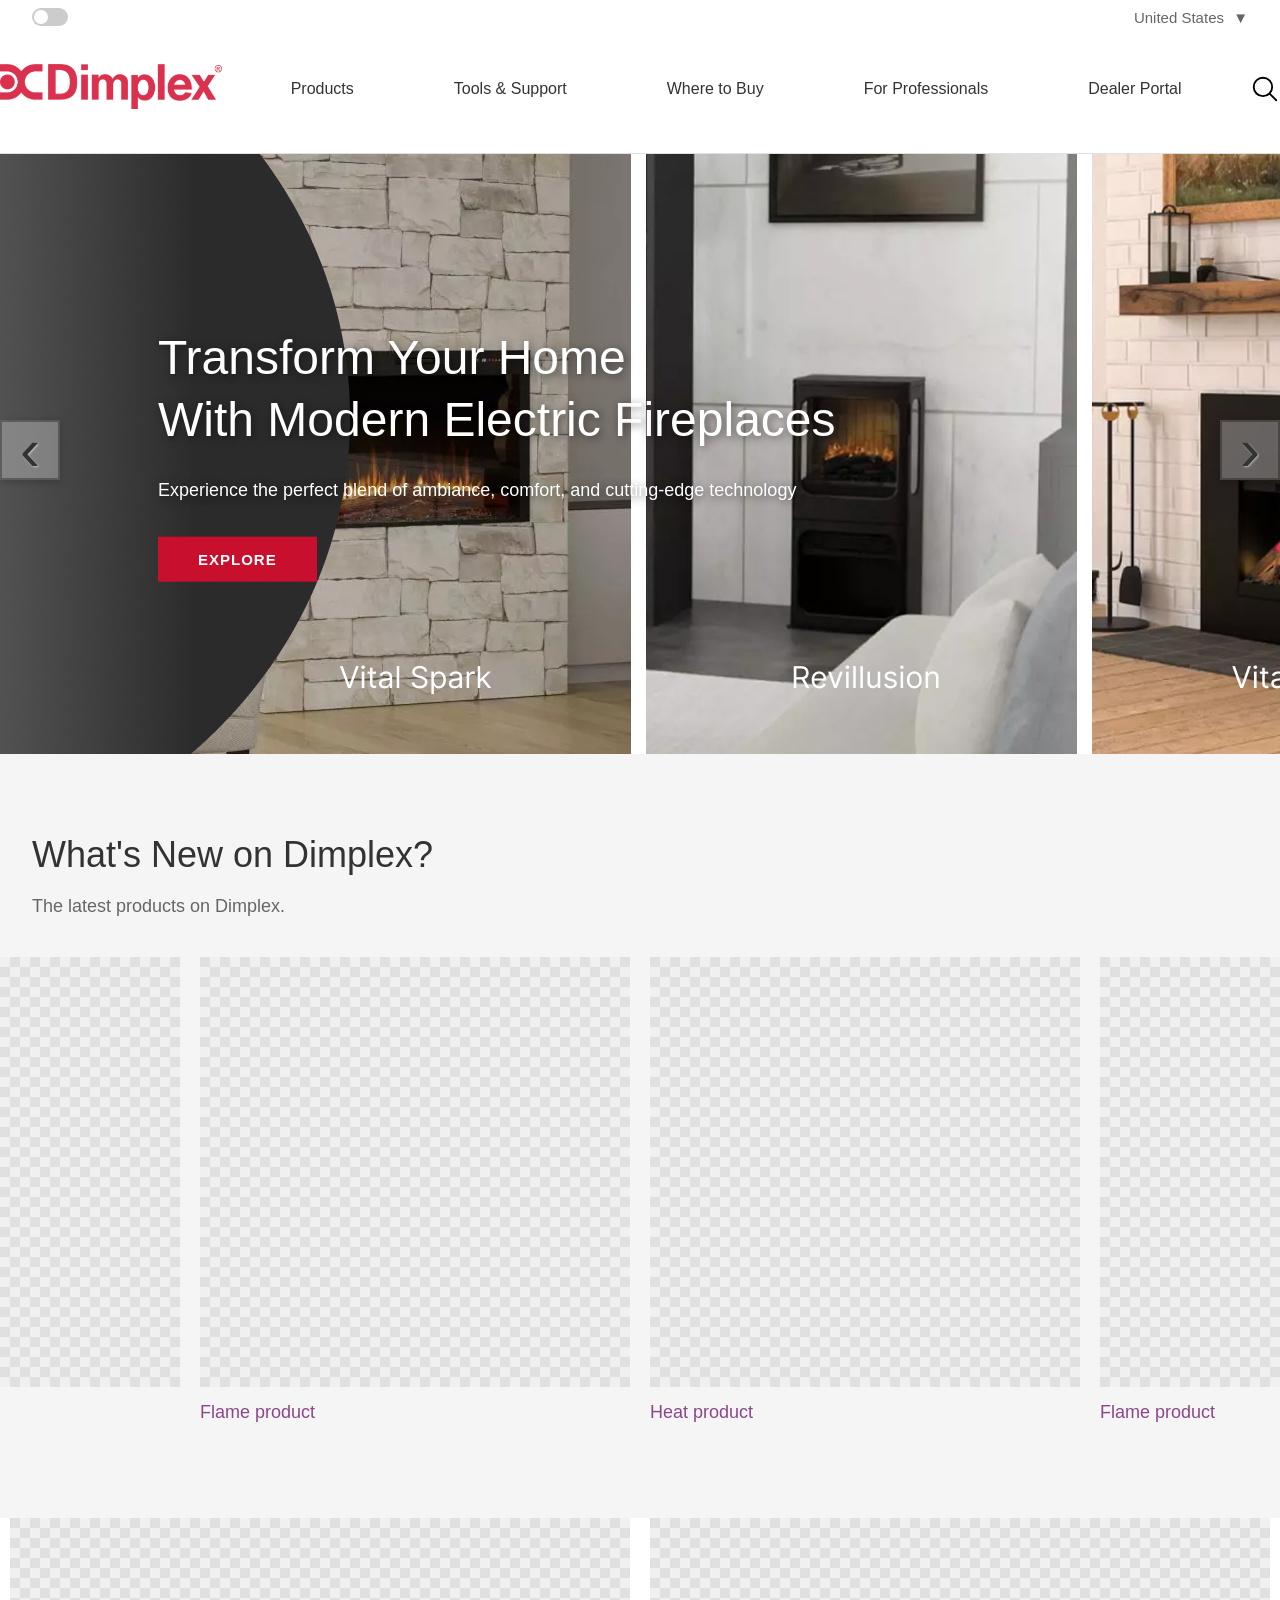
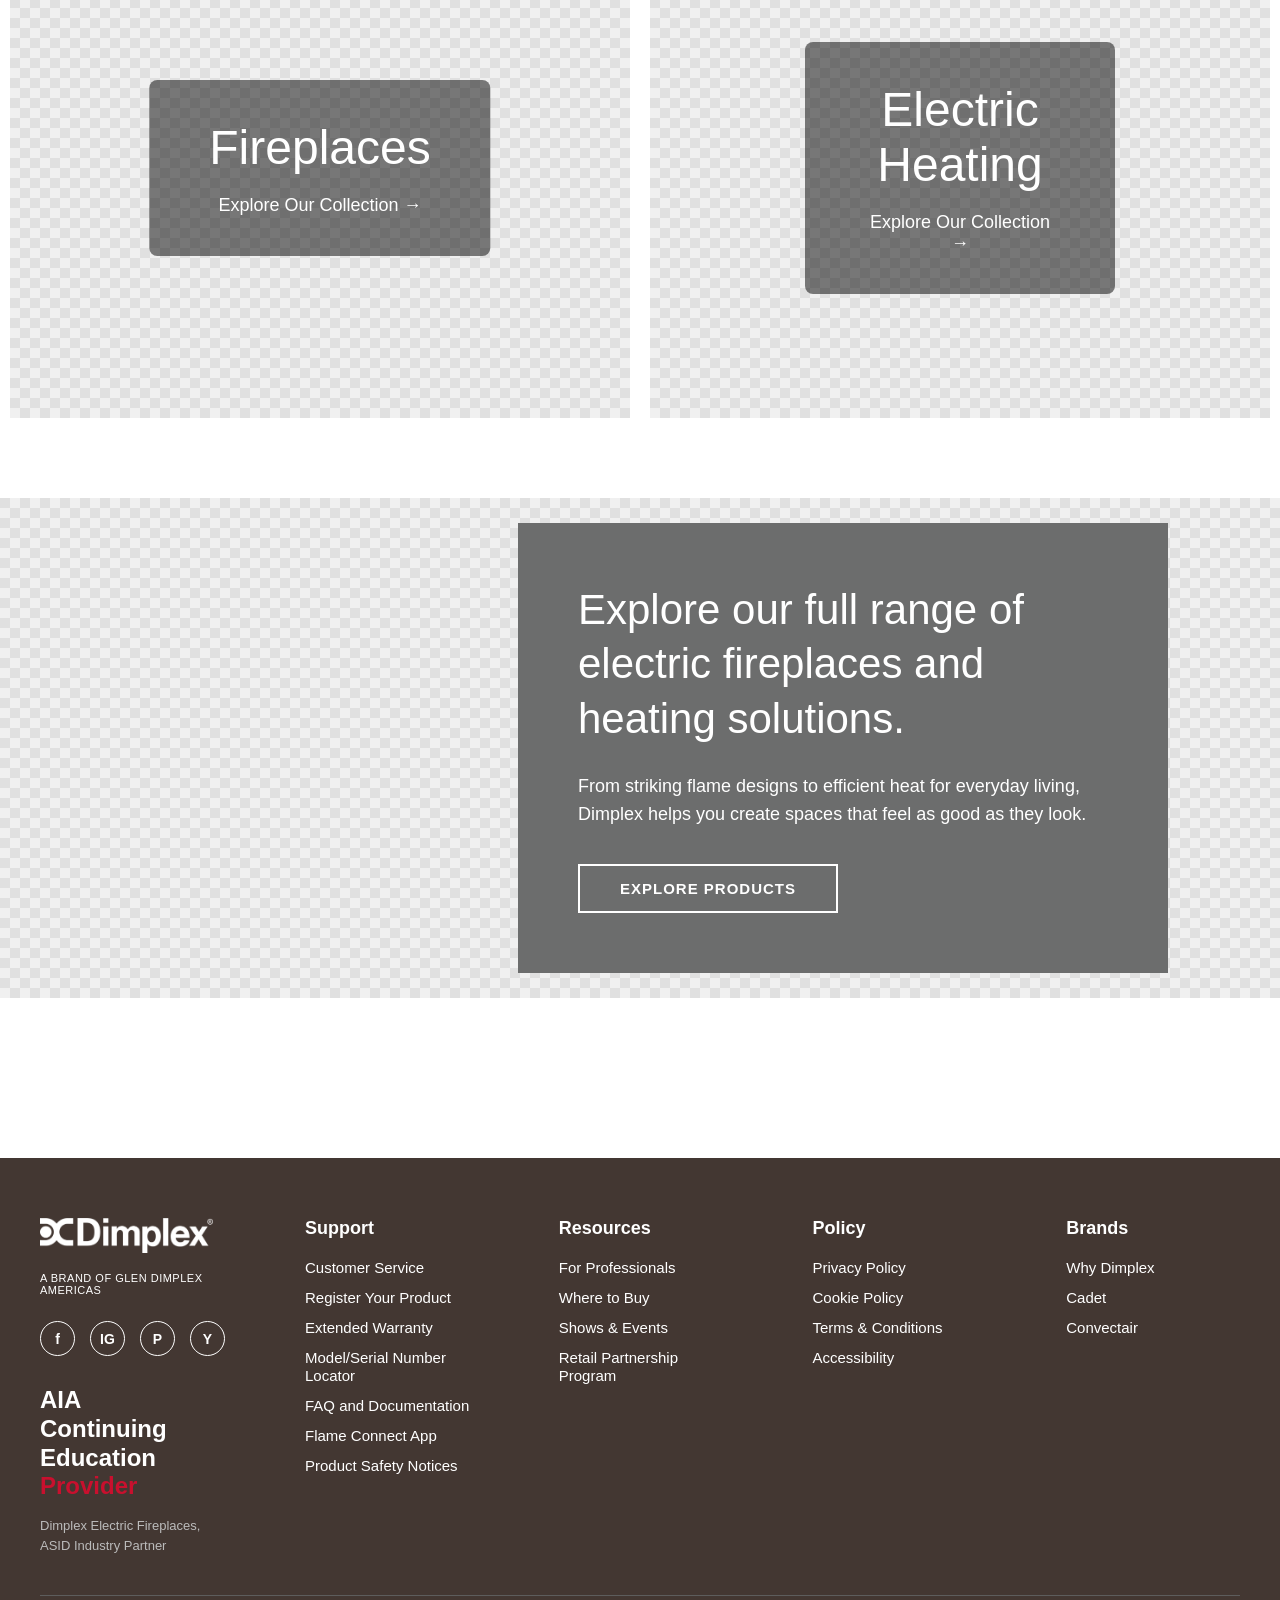
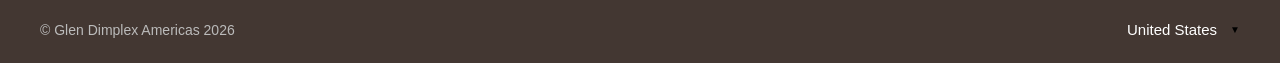
<file: index.html>
<!DOCTYPE html>
<html lang="en">
<head>
    <meta charset="UTF-8">
    <meta name="viewport" content="width=device-width, initial-scale=1.0">
    <title>Homepage</title>
    <link rel="stylesheet" href="styles.css">
</head>
<body>


    <div class="top-bar">
        <div class="top-bar-container">
            <div class="menu-toggle-wrapper">
           
                <label class="toggle-switch">
                    <input type="checkbox" id="menuToggle">
                    <span class="toggle-slider"></span>
                </label>
         
            </div>
            <span>United States <span class="chevron">▼</span></span>
        </div>
    </div>

    <nav>
        <div class="nav-container">
            <div class="logo">
                <img src="logo.png" alt="Dimplex Logo">
            </div>
            <ul class="menu">
                <li class="dropdown dropdown-products">
                    <a href="index.html">Products</a>

                    <!-- Simple Menu Dropdown (visible when toggle is OFF) -->
                    <div class="dropdown-menu simple-menu-dropdown">
                        <div class="simple-menu-container">
                            <div class="simple-menu-columns">
                                <div class="simple-menu-column">
                                    <h3><a href="#">Fireplaces</a></h3>
                                    <ul>
                                    <li><a href="#">Ignite Series</a></li>
                                    <li><a href="#">Optimyst Vapor</a></li>
                                    <li><a href="#">Revillusion Series</a></li>
                                    <li><a href="#">Vital Series</a></li>
                                    <li><a href="#">BF Series</a></li>
                                    <li><a href="#">Sierra Series</a></li>
                                    <li><a href="#">Slim Series</a></li>
                                    <li><a href="#">Prism Series</a></li>
                                    <li><a href="#">Winslow Series</a></li>
                                    <li><a href="#">Nova Firebox</a></li>
                                    </ul>
                                </div>
                                <div class="simple-menu-column">
                                    <h3><a href="#">Electric Heating</a></h3>
                                    <ul>
                                    <li><a href="#">Baseboard Heaters</a></li>
                                    <li><a href="#">Wall Heaters</a></li>
                                    <li><a href="#">Industrial Heaters</a></li>
                                    <li><a href="#">Garage & Workshop</a></li>
                                    <li><a href="#">Thermostat & Controls</a></li>
                                    </ul>
                                </div>              <div class="simple-menu-column">
                                    <h3><a href="#">Space available</a></h3>
                                    <ul>
                                    <li><a href="#">Option 1</a></li>
                                    <li><a href="#">Option 2</a></li>
                                    <li><a href="#">Option 3</a></li>
                                    <li><a href="#">Option 4</a></li>
                                    <li><a href="#">Option 5</a></li>
                                    </ul>
                                </div>
                                <!-- <div class="simple-menu-column">
                                    <h3><a href="#">tools </a></h3>
                                    <ul>
                                        <li><a href="#">Residential Care Homes</a></li>
                                        <li><a href="#">Retirement and Assisted Living</a></li>
                                    </ul>
                                </div>
                                <div class="simple-menu-column">
                               <h3> <a href="#">Multi Tenant</a></h3>
                                    <ul>
                                        <li><a href="#">Student Accommodation</a></li>
                                        <li><a href="#">Affordable Housing</a></li>
                                    </ul>
                                </div> -->
                            </div>
                            <div class="simple-menu-cards simple-menu-cards-column">
                                <div class="simple-menu-card card-pink">
                                    <div class="simple-menu-card-image"></div>
                                    <div class="card-content">
                                        <h4>Flame Connect APP</h4>
                                    </div>
                                </div>
                                <div class="simple-menu-card card-purple">
                                    <div class="simple-menu-card-image"></div>
                                    <div class="card-content">
                                        <h4>FAQ</h4>
                                    </div>
                                </div>
                                <div class="simple-menu-card card-gray">
                                    <div class="simple-menu-card-image"></div>
                                    <div class="card-content">
                                        <h4>Trade Shows and Events</h4>
                                    </div>
                                </div>
                            </div>
                        </div>
                    </div>

                    <!-- Enhanced Menu Dropdown (visible when toggle is ON) -->
                    <div class="dropdown-menu dropdown-menu-products">
                        <div class="dropdown-content-products">
                            <div class="product-category">
                                <h3>Electric Fireplaces</h3>
                                <div class="product-category-image"></div>
                                <ul class="product-links">
                                    <li><a href="#">All Fireplaces</a></li>
                                    <li><a href="#">Ignite Series</a></li>
                                    <li><a href="#">Optimyst Vapor</a></li>
                                    <li><a href="#">Revillusion Series</a></li>
                                    <li><a href="#">Vital Series</a></li>
                                    <li><a href="#">BF Series</a></li>
                                    <li><a href="#">Sierra Series</a></li>
                                    <li><a href="#">Slim Series</a></li>
                                    <li><a href="#">Prism Series</a></li>
                                    <li><a href="#">Winslow Series</a></li>
                                    <li><a href="#">Nova Firebox</a></li>
                                </ul>
                            </div>
                            <div class="product-category">
                                <h3>Electric Heating</h3>
                                <div class="product-category-image"></div>
                                <ul class="product-links">
                                    <li><a href="#">All Baseboards</a></li>
                                    <li><a href="#">Baseboard Heaters</a></li>
                                    <li><a href="#">Wall Heaters</a></li>
                                    <li><a href="#">Industrial Heaters</a></li>
                                    <li><a href="#">Garage & Workshop</a></li>
                                    <li><a href="#">Thermostat & Controls</a></li>
                                </ul>
                            </div>
                        </div>
                    </div>
                </li>
                <li class="dropdown dropdown-tools">
                    <a href="#">Tools & Support</a>

                    <!-- Simple Menu Dropdown (visible when toggle is OFF) -->
                    <div class="dropdown-menu simple-menu-dropdown">
                        <div class="simple-menu-container">
                            <div class="simple-menu-columns">
                                <div class="simple-menu-column">
                                    <h3><a href="#">Resources</a></h3>
                                    <ul>
                                        <li><a href="#">Product Manuals</a></li>
                                        <li><a href="#">Installation Guides</a></li>
                                        <li><a href="#">Warranty Information</a></li>
                                        <li><a href="#">Energy Savings Guide</a></li>
                                        <li><a href="#">Video Library</a></li>
                                    </ul>
                                </div>
                                <div class="simple-menu-column">
                                    <h3><a href="#">Tools</a></h3>
                                    <ul>
                                        <li><a href="#">Heating Calculator</a></li>
                                        <li><a href="#">Product Finder</a></li>
                                        <li><a href="#">BTU Calculator</a></li>
                                        <li><a href="#">Room Planner</a></li>
                                    </ul>
                                </div>
                                <div class="simple-menu-column">
                                    <h3><a href="#">Support</a></h3>
                                    <ul>
                                        <li><a href="#">Product Registration</a></li>
                                        <li><a href="#">Technical Support</a></li>
                                        <li><a href="#">Contact Us</a></li>
                                        <li><a href="#">Request a Quote</a></li>
                                    </ul>
                                </div>
                            </div>
                            <div class="simple-menu-cards">
                                <div class="simple-menu-card card-pink">
                                    <div class="simple-menu-card-image"></div>
                                    <div class="card-content">
                                        <h4>Heat Calculator</h4>
                                    </div>
                                </div>
                                <div class="simple-menu-card card-purple">
                                    <div class="simple-menu-card-image"></div>
                                    <div class="card-content">
                                        <h4>Find a Dealer</h4>
                                    </div>
                                </div>
                            </div>
                        </div>
                    </div>

                    <!-- Enhanced Menu Dropdown (visible when toggle is ON) -->
                    <div class="dropdown-menu dropdown-menu-products">
                        <div class="dropdown-content-products">
                            <div class="product-category">
                                <h3>Resources</h3>
                                <div class="product-category-image"></div>
                                <ul class="product-links">
                                    <li><a href="#">All Resources</a></li>
                                    <li><a href="#">Product Manuals</a></li>
                                    <li><a href="#">Installation Guides</a></li>
                                    <li><a href="#">Warranty Information</a></li>
                                    <li><a href="#">Energy Savings Guide</a></li>
                                    <li><a href="#">Video Library</a></li>
                                </ul>
                            </div>
                            <div class="product-category">
                                <h3>Tools & Support</h3>
                                <div class="product-category-image"></div>
                                <ul class="product-links">
                                    <li><a href="#">Heating Calculator</a></li>
                                    <li><a href="#">Product Finder</a></li>
                                    <li><a href="#">BTU Calculator</a></li>
                                    <li><a href="#">Room Planner</a></li>
                                    <li><a href="#">Product Registration</a></li>
                                    <li><a href="#">Technical Support</a></li>
                                    <li><a href="#">Contact Us</a></li>
                                    <li><a href="#">Request a Quote</a></li>
                                </ul>
                            </div>
                        </div>
                    </div>
                </li>
                <li class="dropdown">
                    <a href="where-to-buy.html">Where to Buy</a>

                    <!-- Simple Menu Dropdown - Same for both modes -->
                    <div class="dropdown-menu simple-menu-dropdown">
                        <div class="dropdown-content-products">
                            <div class="product-category">
                                <h3>Electric Fireplaces</h3>
                                <div class="product-category-image"></div>
                            </div>
                            <div class="product-category">
                                <h3>Electric Heating</h3>
                                <div class="product-category-image"></div>
                            </div>
                        </div>
                    </div>

                    <!-- Enhanced Menu Dropdown - Same content -->
                    <div class="dropdown-menu dropdown-menu-products">
                        <div class="dropdown-content-products">
                            <div class="product-category">
                                <h3>Electric Fireplaces</h3>
                                <div class="product-category-image"></div>
                            </div>
                            <div class="product-category">
                                <h3>Electric Heating</h3>
                                <div class="product-category-image"></div>
                            </div>
                        </div>
                    </div>
                </li>
                
                <li><a href="#">For Professionals</a></li>
                <li><a href="#">Dealer Portal</a></li>
            </ul>
            <div class="search-icon"></div>
        </div>
    </nav>

    <!-- Slider Section -->
    <div class="slider-container">
        <button class="slider-arrow slider-arrow-left" onclick="changeSlide(-1)">
            <span>‹</span>
        </button>

        <div class="slider-wrapper">
            <div class="slider-track">
                <div class="slide active">
                    <img src="group3.png" alt="Slide 1">
                    <div class="slide-overlay">
                        <h1>Transform Your Home<br>With Modern Electric Fireplaces</h1>
                        <p class="slide-subtitle">Experience the perfect blend of ambiance, comfort, and cutting-edge technology</p>
                        <a href="flame.html" class="slide-cta">EXPLORE</a>
                    </div>
                </div>
                <div class="slide">
                    <img src="group4.png" alt="Slide 2">
                    <div class="slide-overlay slide-overlay-dark">
                        <h1>The EUH Series Features<br>Robust 18-Gauge Construction</h1>
                        <p class="slide-subtitle">
                            • cULus approved for vertical and horizontal mounting<br>
                            • Fully-enclosed spiral steel heating elements<br>
                        </p>
                        <a href="heat.html" class="slide-cta">DOWNLOAD SELL SHEET</a>
                    </div>
                </div>
                <div class="slide">
                    <img src="image11.png" alt="Slide 3">
                    <div class="slide-overlay slide-overlay-center">
                        <h1>Electric Fireplaces</h1>
                    </div>
                </div>
            </div>
        </div>

        <button class="slider-arrow slider-arrow-right" onclick="changeSlide(1)">
            <span>›</span>
        </button>
    </div>

    <!-- What's New Section -->
    <section class="whats-new">
        <div class="whats-new-container">
            <h2 class="whats-new-title">What's New on Dimplex?</h2>
            <p>The latest products on Dimplex.</p>
            <div class="whats-new-grid">
                <div class="whats-new-card">
                    <div class="whats-new-image-placeholder"></div>
                    <h3 class="whats-new-card-title">Heat product</h3>
                </div>
                <div class="whats-new-card">
                    <div class="whats-new-image-placeholder"></div>
                    <h3 class="whats-new-card-title">Flame product</h3>
                </div>
                <div class="whats-new-card">
                    <div class="whats-new-image-placeholder"></div>
                    <h3 class="whats-new-card-title">Heat product</h3>
                </div>
                <div class="whats-new-card">
                    <div class="whats-new-image-placeholder"></div>
                    <h3 class="whats-new-card-title">Flame product</h3>
                </div>

            </div>
        </div>
    </section>

    <!-- Product Categories Section -->
    <section class="product-categories-section">
        <div class="product-categories-container">
            <div class="category-column">
                <a href="flame.html" class="category-link">
                    <div class="category-image-wrapper">
                        <div class="category-overlay">
                            <h2>Fireplaces</h2>
                            <p>Explore Our Collection →</p>
                        </div>
                    </div>
                </a>
            </div>
            <div class="category-column">
                <a href="heat.html" class="category-link">
                    <div class="category-image-wrapper">
                        <div class="category-overlay">
                            <h2>Electric Heating</h2>
                            <p>Explore Our Collection →</p>
                        </div>
                    </div>
                </a>
            </div>
        </div>
    </section>

    <!-- Image with Text Section -->
    <section class="image-text-section">
        <div class="image-text-container">
            <div class="image-text-image">
                <!-- Background image will be set via CSS -->
            </div>
            <div class="image-text-content">
                <div class="image-text-inner">
                    <h2 class="image-text-title">Explore our full range of electric fireplaces and heating solutions.</h2>
                    <p class="image-text-description">From striking flame designs to efficient heat for everyday living, Dimplex helps you create spaces that feel as good as they look.</p>
                    <a href="#" class="image-text-cta">EXPLORE PRODUCTS</a>
                </div>
            </div>
        </div>
    </section>

    <!-- Footer Section -->
    <footer class="footer">
        <div class="footer-container">
            <div class="footer-top">
                <div class="footer-brand">
                    <img src="logo.png" alt="Dimplex Logo" class="footer-logo">
                    <p class="footer-tagline">A BRAND OF GLEN DIMPLEX AMERICAS</p>
                    <div class="footer-social">
                        <a href="#" aria-label="Facebook"><i class="social-icon">f</i></a>
                        <a href="#" aria-label="Instagram"><i class="social-icon">IG</i></a>
                        <a href="#" aria-label="Pinterest"><i class="social-icon">P</i></a>
                        <a href="#" aria-label="YouTube"><i class="social-icon">Y</i></a>
                    </div>
                    <div class="footer-certification">
                        <h3>AIA</h3>
                        <h3>Continuing</h3>
                        <h3>Education</h3>
                        <h3 class="provider">Provider</h3>
                        <p class="certification-text">Dimplex Electric Fireplaces, ASID Industry Partner</p>
                    </div>
                </div>

                <div class="footer-column">
                    <h4>Support</h4>
                    <ul>
                        <li><a href="#">Customer Service</a></li>
                        <li><a href="#">Register Your Product</a></li>
                        <li><a href="#">Extended Warranty</a></li>
                        <li><a href="#">Model/Serial Number Locator</a></li>
                        <li><a href="#">FAQ and Documentation</a></li>
                        <li><a href="#">Flame Connect App</a></li>
                        <li><a href="#">Product Safety Notices</a></li>
                    </ul>
                </div>

                <div class="footer-column">
                    <h4>Resources</h4>
                    <ul>
                        <li><a href="#">For Professionals</a></li>
                        <li><a href="#">Where to Buy</a></li>
                        <li><a href="#">Shows & Events</a></li>
                        <li><a href="#">Retail Partnership Program</a></li>
                    </ul>
                </div>

                <div class="footer-column">
                    <h4>Policy</h4>
                    <ul>
                        <li><a href="#">Privacy Policy</a></li>
                        <li><a href="#">Cookie Policy</a></li>
                        <li><a href="#">Terms & Conditions</a></li>
                        <li><a href="#">Accessibility</a></li>
                    </ul>
                </div>

                <div class="footer-column">
                    <h4>Brands</h4>
                    <ul>
                        <li><a href="#">Why Dimplex</a></li>
                        <li><a href="#">Cadet</a></li>
                        <li><a href="#">Convectair</a></li>
                    </ul>
                </div>
            </div>

            <div class="footer-bottom">
                <p class="footer-copyright">© Glen Dimplex Americas 2026</p>
                <div class="footer-country">
                    <span>United States</span>
                    <span class="chevron">▼</span>
                </div>
            </div>
        </div>
    </footer>

    <script src="script.js"></script>
</body>
</html>
</file>
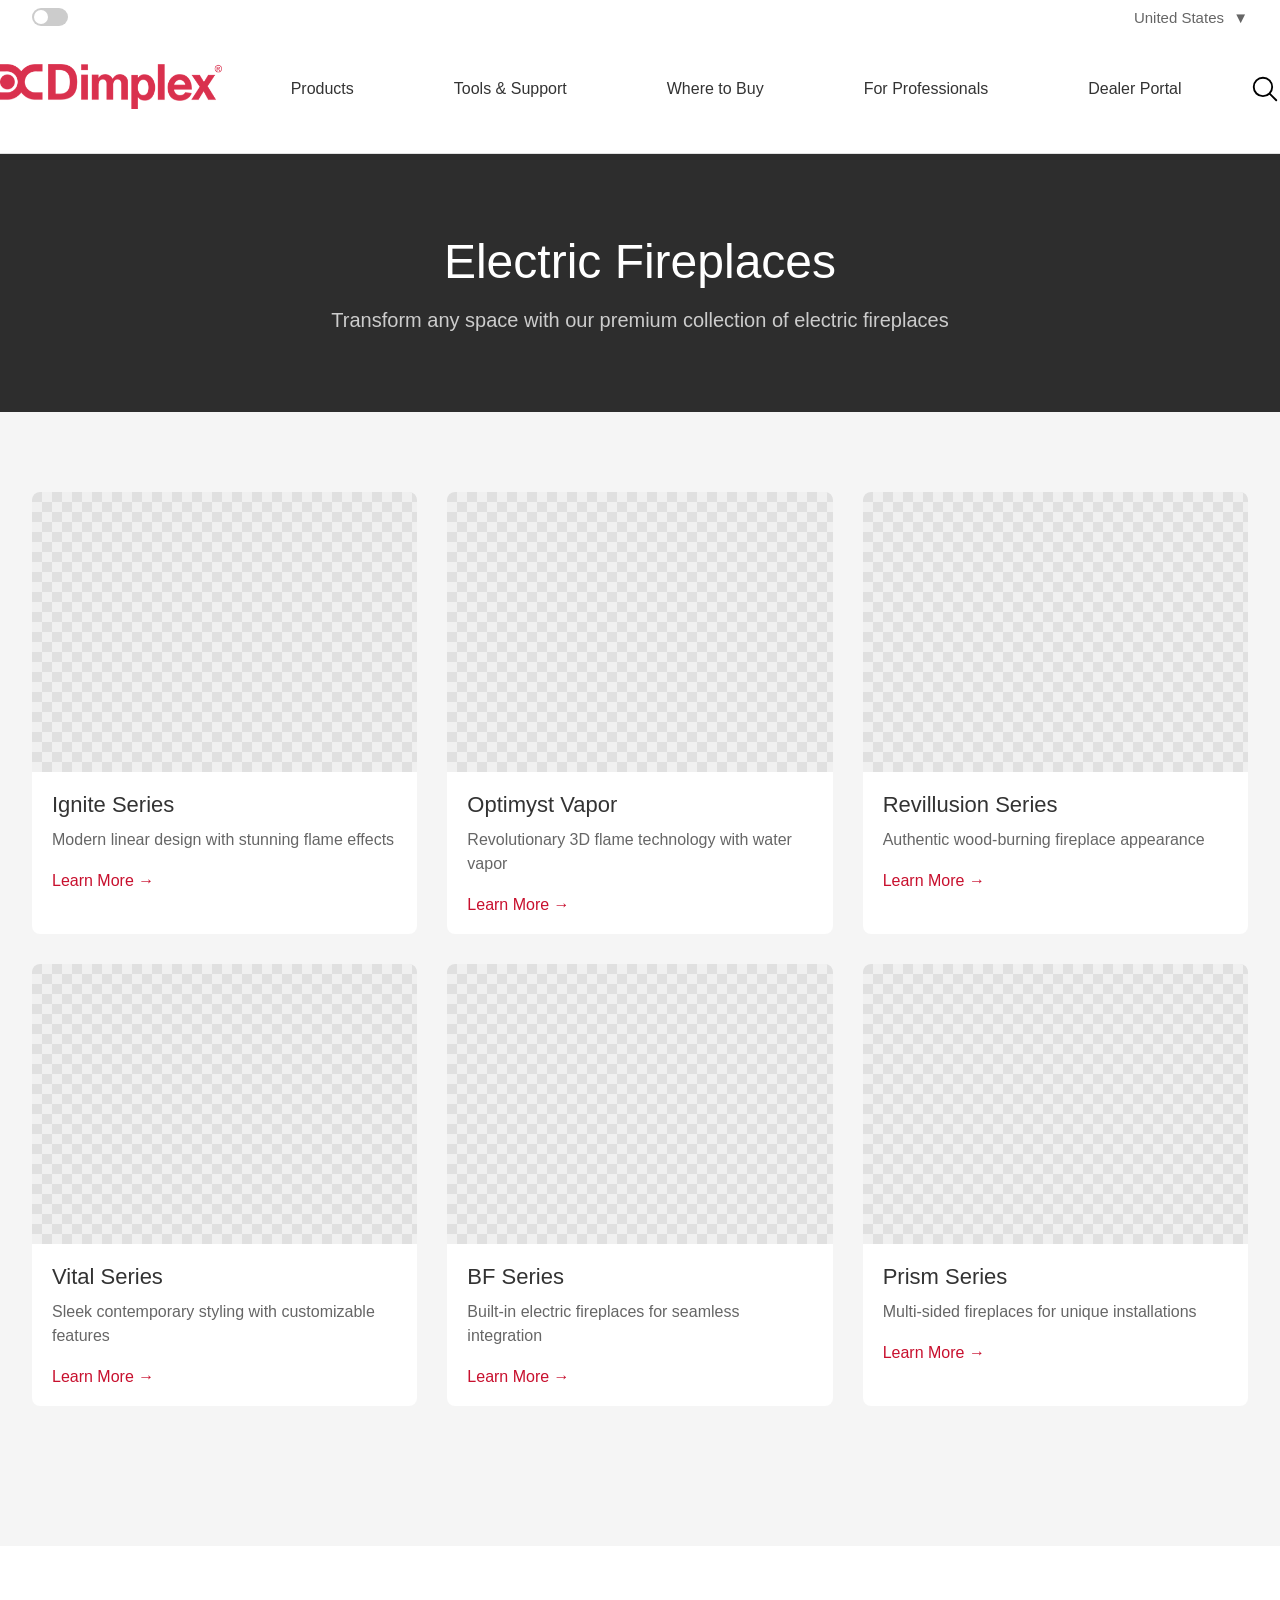
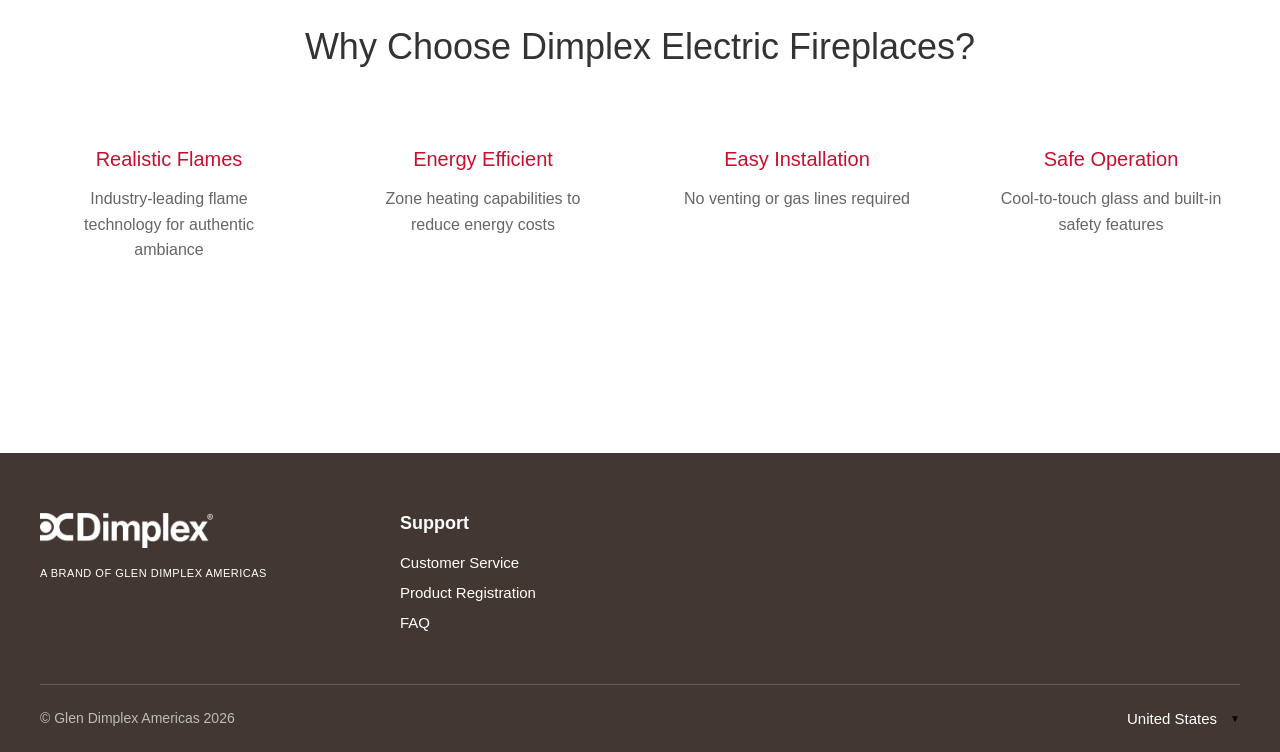
<file: flame.html>
<!DOCTYPE html>
<html lang="en">
<head>
    <meta charset="UTF-8">
    <meta name="viewport" content="width=device-width, initial-scale=1.0">
    <title>Electric Fireplaces - Dimplex</title>
    <link rel="stylesheet" href="styles.css">
</head>
<body>

    <div class="top-bar">
        <div class="top-bar-container">
            <div class="menu-toggle-wrapper">
                <label class="toggle-switch">
                    <input type="checkbox" id="menuToggle">
                    <span class="toggle-slider"></span>
                </label>
            </div>
            <span>United States <span class="chevron">▼</span></span>
        </div>
    </div>

    <nav>
        <div class="nav-container">
            <div class="logo">
                <a href="index.html"><img src="logo.png" alt="Dimplex Logo"></a>
            </div>
            <ul class="menu">
                <li class="dropdown dropdown-products">
                    <a href="index.html">Products</a>
                    <div class="dropdown-menu simple-menu-dropdown">
                        <div class="simple-menu-container">
                            <div class="simple-menu-columns">
                                <div class="simple-menu-column">
                                    <h3><a href="flame.html">Fireplaces</a></h3>
                                    <ul>
                                        <li><a href="#">Ignite Series</a></li>
                                        <li><a href="#">Optimyst Vapor</a></li>
                                        <li><a href="#">Revillusion Series</a></li>
                                    </ul>
                                </div>
                                <div class="simple-menu-column">
                                    <h3><a href="heat.html">Electric Heating</a></h3>
                                    <ul>
                                        <li><a href="#">Baseboard Heaters</a></li>
                                        <li><a href="#">Wall Heaters</a></li>
                                        <li><a href="#">Industrial Heaters</a></li>
                                    </ul>
                                </div>
                            </div>
                        </div>
                    </div>
                </li>
                <li><a href="#">Tools & Support</a></li>
                <li><a href="#">Where to Buy</a></li>
                <li><a href="#">For Professionals</a></li>
                <li><a href="#">Dealer Portal</a></li>
            </ul>
            <div class="search-icon"></div>
        </div>
    </nav>

    <!-- Page Header -->
    <section class="page-header">
        <div class="page-header-container">
            <h1>Electric Fireplaces</h1>
            <p>Transform any space with our premium collection of electric fireplaces</p>
        </div>
    </section>

    <!-- Product Grid Section -->
    <section class="product-grid-section">
        <div class="product-grid-container">
            <div class="product-grid">
                <div class="product-card">
                    <div class="product-image"></div>
                    <h3>Ignite Series</h3>
                    <p>Modern linear design with stunning flame effects</p>
                    <a href="#" class="product-link">Learn More →</a>
                </div>
                <div class="product-card">
                    <div class="product-image"></div>
                    <h3>Optimyst Vapor</h3>
                    <p>Revolutionary 3D flame technology with water vapor</p>
                    <a href="#" class="product-link">Learn More →</a>
                </div>
                <div class="product-card">
                    <div class="product-image"></div>
                    <h3>Revillusion Series</h3>
                    <p>Authentic wood-burning fireplace appearance</p>
                    <a href="#" class="product-link">Learn More →</a>
                </div>
                <div class="product-card">
                    <div class="product-image"></div>
                    <h3>Vital Series</h3>
                    <p>Sleek contemporary styling with customizable features</p>
                    <a href="#" class="product-link">Learn More →</a>
                </div>
                <div class="product-card">
                    <div class="product-image"></div>
                    <h3>BF Series</h3>
                    <p>Built-in electric fireplaces for seamless integration</p>
                    <a href="#" class="product-link">Learn More →</a>
                </div>
                <div class="product-card">
                    <div class="product-image"></div>
                    <h3>Prism Series</h3>
                    <p>Multi-sided fireplaces for unique installations</p>
                    <a href="#" class="product-link">Learn More →</a>
                </div>
            </div>
        </div>
    </section>

    <!-- Features Section -->
    <section class="features-section">
        <div class="features-container">
            <h2>Why Choose Dimplex Electric Fireplaces?</h2>
            <div class="features-grid">
                <div class="feature-card">
                    <h3>Realistic Flames</h3>
                    <p>Industry-leading flame technology for authentic ambiance</p>
                </div>
                <div class="feature-card">
                    <h3>Energy Efficient</h3>
                    <p>Zone heating capabilities to reduce energy costs</p>
                </div>
                <div class="feature-card">
                    <h3>Easy Installation</h3>
                    <p>No venting or gas lines required</p>
                </div>
                <div class="feature-card">
                    <h3>Safe Operation</h3>
                    <p>Cool-to-touch glass and built-in safety features</p>
                </div>
            </div>
        </div>
    </section>

    <footer class="footer">
        <div class="footer-container">
            <div class="footer-top">
                <div class="footer-brand">
                    <img src="logo.png" alt="Dimplex Logo" class="footer-logo">
                    <p class="footer-tagline">A BRAND OF GLEN DIMPLEX AMERICAS</p>
                </div>
                <div class="footer-column">
                    <h4>Support</h4>
                    <ul>
                        <li><a href="#">Customer Service</a></li>
                        <li><a href="#">Product Registration</a></li>
                        <li><a href="#">FAQ</a></li>
                    </ul>
                </div>
            </div>
            <div class="footer-bottom">
                <p class="footer-copyright">© Glen Dimplex Americas 2026</p>
                <div class="footer-country">
                    <span>United States</span>
                    <span class="chevron">▼</span>
                </div>
            </div>
        </div>
    </footer>

    <script src="script.js"></script>
</body>
</html>
</file>
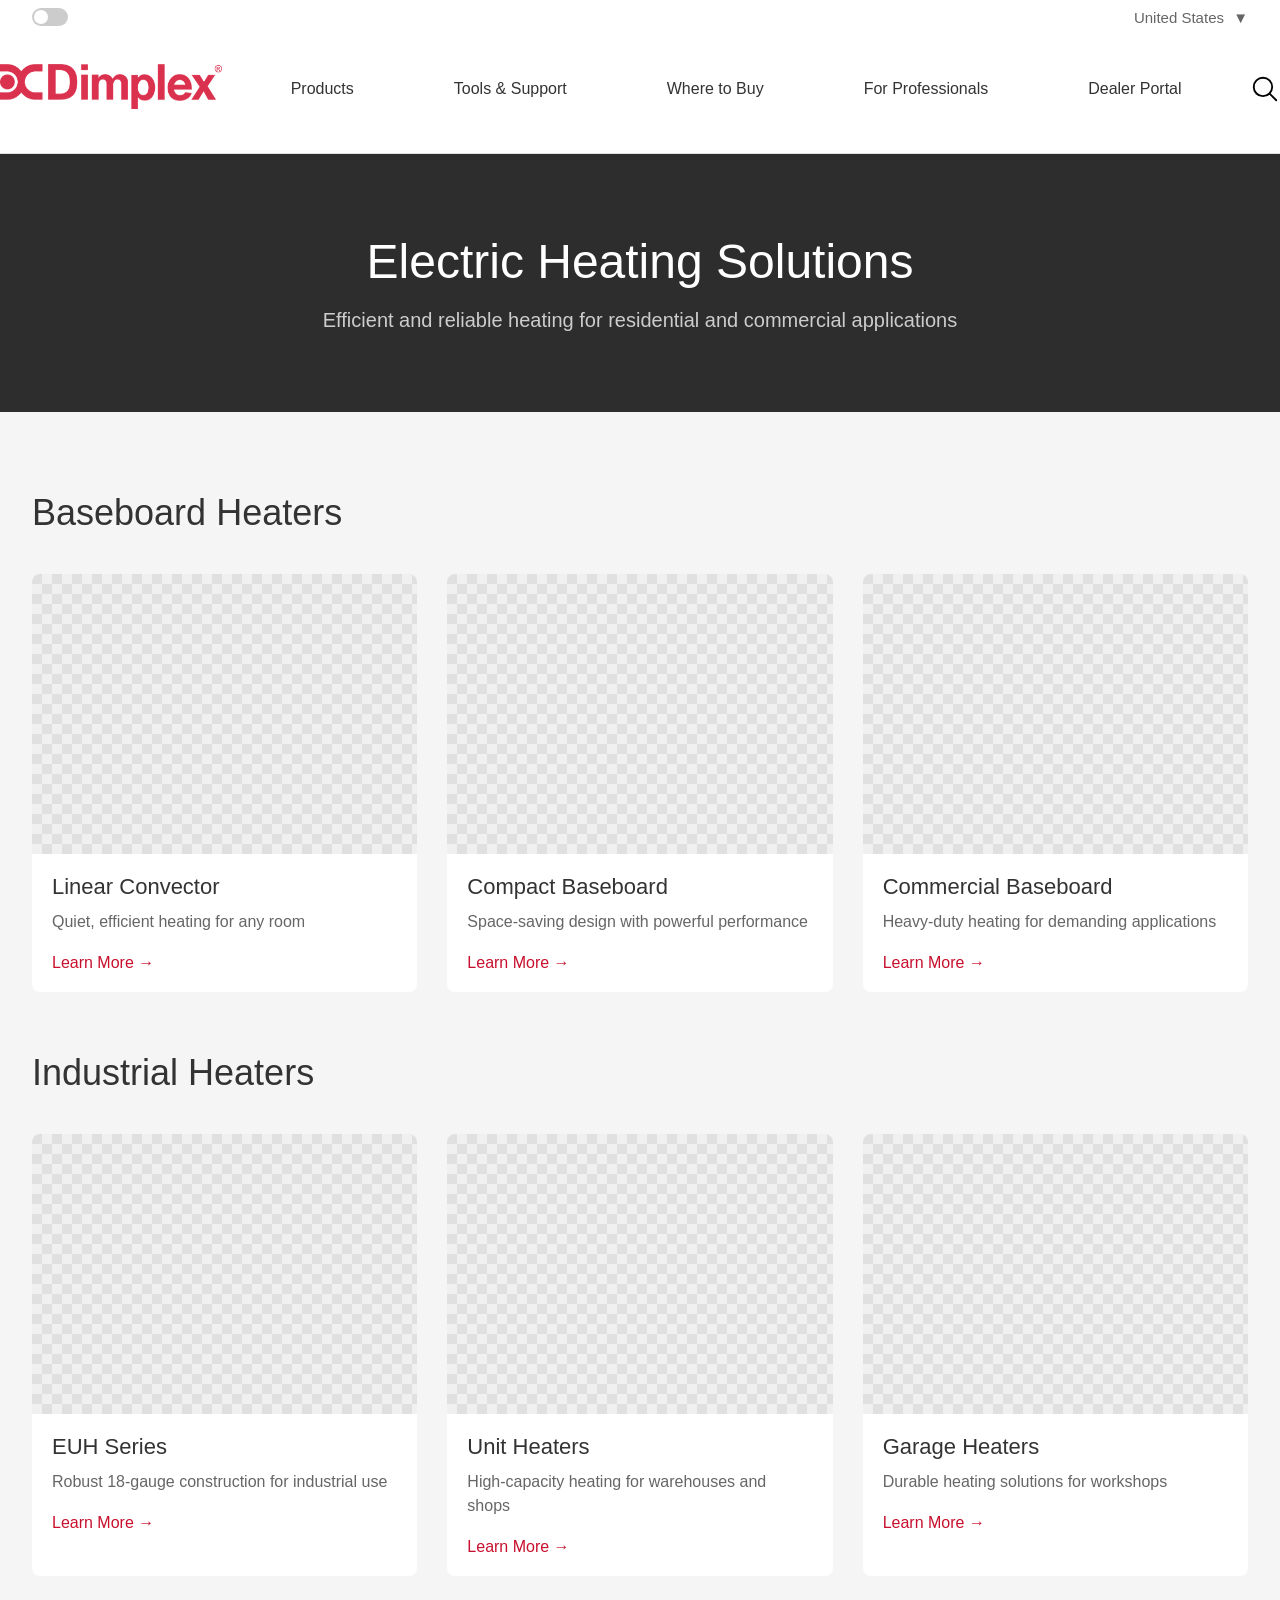
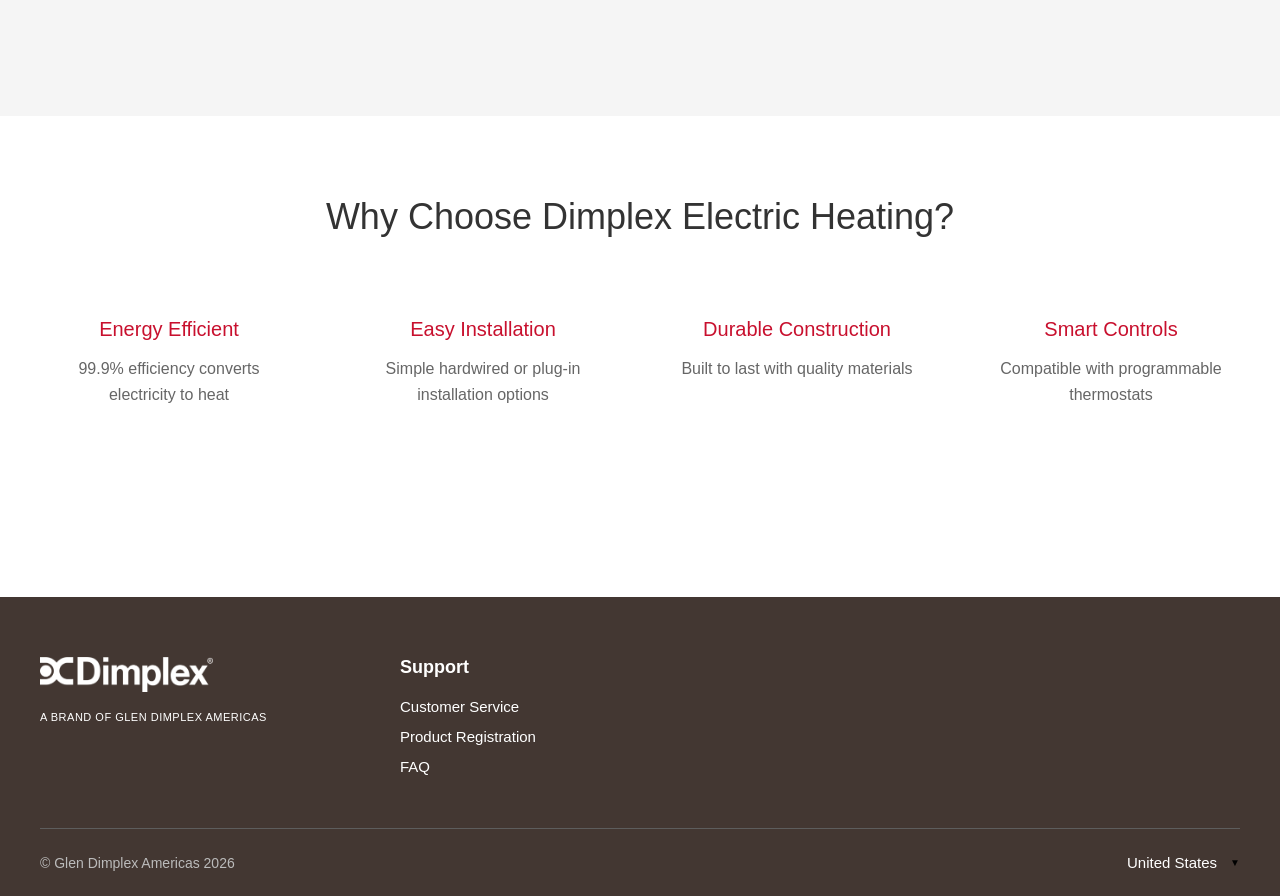
<file: heat.html>
<!DOCTYPE html>
<html lang="en">
<head>
    <meta charset="UTF-8">
    <meta name="viewport" content="width=device-width, initial-scale=1.0">
    <title>Electric Heating - Dimplex</title>
    <link rel="stylesheet" href="styles.css">
</head>
<body>

    <div class="top-bar">
        <div class="top-bar-container">
            <div class="menu-toggle-wrapper">
                <label class="toggle-switch">
                    <input type="checkbox" id="menuToggle">
                    <span class="toggle-slider"></span>
                </label>
            </div>
            <span>United States <span class="chevron">▼</span></span>
        </div>
    </div>

    <nav>
        <div class="nav-container">
            <div class="logo">
                <a href="index.html"><img src="logo.png" alt="Dimplex Logo"></a>
            </div>
            <ul class="menu">
                <li class="dropdown dropdown-products">
                    <a href="index.html">Products</a>
                    <div class="dropdown-menu simple-menu-dropdown">
                        <div class="simple-menu-container">
                            <div class="simple-menu-columns">
                                <div class="simple-menu-column">
                                    <h3><a href="flame.html">Fireplaces</a></h3>
                                    <ul>
                                        <li><a href="#">Ignite Series</a></li>
                                        <li><a href="#">Optimyst Vapor</a></li>
                                        <li><a href="#">Revillusion Series</a></li>
                                    </ul>
                                </div>
                                <div class="simple-menu-column">
                                    <h3><a href="heat.html">Electric Heating</a></h3>
                                    <ul>
                                        <li><a href="#">Baseboard Heaters</a></li>
                                        <li><a href="#">Wall Heaters</a></li>
                                        <li><a href="#">Industrial Heaters</a></li>
                                    </ul>
                                </div>
                            </div>
                        </div>
                    </div>
                </li>
                <li><a href="#">Tools & Support</a></li>
                <li><a href="#">Where to Buy</a></li>
                <li><a href="#">For Professionals</a></li>
                <li><a href="#">Dealer Portal</a></li>
            </ul>
            <div class="search-icon"></div>
        </div>
    </nav>

    <!-- Page Header -->
    <section class="page-header">
        <div class="page-header-container">
            <h1>Electric Heating Solutions</h1>
            <p>Efficient and reliable heating for residential and commercial applications</p>
        </div>
    </section>

    <!-- Product Grid Section -->
    <section class="product-grid-section">
        <div class="product-grid-container">
            <h2 class="section-title">Baseboard Heaters</h2>
            <div class="product-grid">
                <div class="product-card">
                    <div class="product-image"></div>
                    <h3>Linear Convector</h3>
                    <p>Quiet, efficient heating for any room</p>
                    <a href="#" class="product-link">Learn More →</a>
                </div>
                <div class="product-card">
                    <div class="product-image"></div>
                    <h3>Compact Baseboard</h3>
                    <p>Space-saving design with powerful performance</p>
                    <a href="#" class="product-link">Learn More →</a>
                </div>
                <div class="product-card">
                    <div class="product-image"></div>
                    <h3>Commercial Baseboard</h3>
                    <p>Heavy-duty heating for demanding applications</p>
                    <a href="#" class="product-link">Learn More →</a>
                </div>
            </div>

            <h2 class="section-title">Industrial Heaters</h2>
            <div class="product-grid">
                <div class="product-card">
                    <div class="product-image"></div>
                    <h3>EUH Series</h3>
                    <p>Robust 18-gauge construction for industrial use</p>
                    <a href="#" class="product-link">Learn More →</a>
                </div>
                <div class="product-card">
                    <div class="product-image"></div>
                    <h3>Unit Heaters</h3>
                    <p>High-capacity heating for warehouses and shops</p>
                    <a href="#" class="product-link">Learn More →</a>
                </div>
                <div class="product-card">
                    <div class="product-image"></div>
                    <h3>Garage Heaters</h3>
                    <p>Durable heating solutions for workshops</p>
                    <a href="#" class="product-link">Learn More →</a>
                </div>
            </div>
        </div>
    </section>

    <!-- Features Section -->
    <section class="features-section">
        <div class="features-container">
            <h2>Why Choose Dimplex Electric Heating?</h2>
            <div class="features-grid">
                <div class="feature-card">
                    <h3>Energy Efficient</h3>
                    <p>99.9% efficiency converts electricity to heat</p>
                </div>
                <div class="feature-card">
                    <h3>Easy Installation</h3>
                    <p>Simple hardwired or plug-in installation options</p>
                </div>
                <div class="feature-card">
                    <h3>Durable Construction</h3>
                    <p>Built to last with quality materials</p>
                </div>
                <div class="feature-card">
                    <h3>Smart Controls</h3>
                    <p>Compatible with programmable thermostats</p>
                </div>
            </div>
        </div>
    </section>

    <footer class="footer">
        <div class="footer-container">
            <div class="footer-top">
                <div class="footer-brand">
                    <img src="logo.png" alt="Dimplex Logo" class="footer-logo">
                    <p class="footer-tagline">A BRAND OF GLEN DIMPLEX AMERICAS</p>
                </div>
                <div class="footer-column">
                    <h4>Support</h4>
                    <ul>
                        <li><a href="#">Customer Service</a></li>
                        <li><a href="#">Product Registration</a></li>
                        <li><a href="#">FAQ</a></li>
                    </ul>
                </div>
            </div>
            <div class="footer-bottom">
                <p class="footer-copyright">© Glen Dimplex Americas 2026</p>
                <div class="footer-country">
                    <span>United States</span>
                    <span class="chevron">▼</span>
                </div>
            </div>
        </div>
    </footer>

    <script src="script.js"></script>
</body>
</html>
</file>
<file: styles.css>
* {
    margin: 0;
    padding: 0;
    box-sizing: border-box;
}

body {
    font-family: Arial, sans-serif;
}

/* Brand Bar - Dimplex Heat */
.brand-bar {
    width: 100%;
    background-color: #2d2d2d;
    padding: 8px 0;
    font-size: 15px;
}

.brand-bar span {
    display: block;
    max-width: 1400px;
    margin: 0 auto;
 
    text-align: right;
    font-size: 15px;
    color: #fff;
}

/* Top Bar - United States */
.top-bar {
    width: 100%;
    background-color: #fff;
    padding: 8px 0;

}

.top-bar-container {
    max-width: 1400px;
    margin: 0 auto;
    padding: 0 32px;
    display: flex;
    justify-content: space-between;
    align-items: center;
}

.top-bar-container span {
    font-size: 15px;
    color: #666;
    cursor: pointer;
}

.chevron {
    font-size: 10px;
    color: #000;
    margin-left: 5px;
}

/* Menu Toggle Switch */
.menu-toggle-wrapper {
    display: flex;
    align-items: center;
    gap: 12px;
}

.toggle-label {
    font-size: 13px;
    color: #666;
}

.toggle-switch {
    position: relative;
    display: inline-block;
    width: 36px;
    height: 18px;
}

.toggle-switch input {
    opacity: 0;
    width: 0;
    height: 0;
}

.toggle-slider {
    position: absolute;
    cursor: pointer;
    top: 0;
    left: 0;
    right: 0;
    bottom: 0;
    background-color: #ccc;
    transition: 0.4s;
    border-radius: 24px;
}

.toggle-slider:before {
    position: absolute;
    content: "";
    height: 14px;
    width: 14px;
    left: 2px;
    bottom: 2px;
    background-color: white;
    transition: 0.4s;
    border-radius: 50%;
}

.toggle-switch input:checked + .toggle-slider {
    background-color: #c8102e;
}

.toggle-switch input:checked + .toggle-slider:before {
    transform: translateX(18px);
}

/* Navigation */
nav {
    width: 100%;
    background-color: #fff;
    border-bottom: 1px solid #e0e0e0;
}

.nav-container {
    max-width: 1400px;
    margin: 0 auto;
    display: flex;
    justify-content: space-between;
    align-items: center;
    padding: 30px 0 40px 0;
}

.logo {
    flex-shrink: 0;
}

.logo img {
    height: 45px;
}

.menu {
    list-style: none;
    display: flex;
    gap: 100px;
    margin: 0;
    padding: 0;
}

.menu li {
    margin: 0;
    position: relative;
}

.menu li a {
    text-decoration: none;
    color: #333;
    font-weight: 500;
    font-size: 16px;
    transition: color 0.3s;
    position: relative;
}

.menu li a:hover {
    color: #c8102e;
}

/* Dropdown Menu */
.dropdown {
    position: relative;
}

.dropdown.dropdown-enabled:hover > a::after {
    content: '';
    position: absolute;
    bottom: -41px;
    left: 0;
    right: 0;
    height: 3px;
    background-color: #c8102e;
    z-index: 1001;
}

.dropdown-menu {
    position: fixed;
    top: 137px;
    left: 0;
    right: 0;
    width: 100%;
    background-color: #f8f8f8;
    box-shadow: 0 8px 16px rgba(0, 0, 0, 0.1);
    opacity: 0;
    visibility: hidden;
    transition: opacity 0.3s, visibility 0.3s;
    z-index: 1000;
    border-top: 1px solid #c8102e;
}

.dropdown.dropdown-enabled:hover .dropdown-menu {
    opacity: 1;
    visibility: visible;
}

/* Show only enhanced dropdowns when enabled */
.dropdown.dropdown-enabled:hover .simple-menu-dropdown {
    opacity: 0;
    visibility: hidden;
}

.dropdown.dropdown-enabled:hover .dropdown-menu-products {
    opacity: 1;
    visibility: visible;
}

/* Show only simple dropdown when disabled */
.dropdown:not(.dropdown-enabled):hover .simple-menu-dropdown {
    opacity: 1;
    visibility: visible;
}

.dropdown:not(.dropdown-enabled):hover .dropdown-menu-products {
    opacity: 0;
    visibility: hidden;
}

/* Red border for simple menu hover */
.dropdown:not(.dropdown-enabled):hover > a::after {
    content: '';
    position: absolute;
    bottom: -41px;
    left: 0;
    right: 0;
    height: 3px;
    background-color: #c8102e;
    z-index: 1001;
}

.search-icon {
    flex-shrink: 0;
    cursor: pointer;
    width: 30px;
    height: 30px;
    background-image: url("search-outline-svgrepo-com.svg");
    background-repeat: no-repeat;
    background-size: contain;
    background-position: center;
    filter: brightness(0) saturate(100%);
}

/* Simple Menu Dropdown */
.simple-menu-dropdown {
    position: fixed;
    top:137px;
    left: 0;
    right: 0;
    width: 100%;
    background-color: #f8f8f8;
    box-shadow: 0 8px 16px rgba(0, 0, 0, 0.1);
    opacity: 0;
    visibility: hidden;
    transition: opacity 0.3s, visibility 0.3s;
    z-index: 1000;
    border-top: 1px solid #c8102e;
}

.simple-menu-dropdown .simple-menu-container {
    max-width: 1400px;
    margin: 0 auto;
    padding: 40px;
    display: flex;
    gap: 40px;
}

.simple-menu-columns {
    display: flex;
    gap: 60px;
    flex: 1;
}

.simple-menu-column h3 {
    font-size: 20px;
    font-weight: 700;
    margin-bottom: 15px;
}

.simple-menu-column h3 a {
    text-decoration: none;
    color: #c8102e;
    transition: text-decoration 0.3s;
}

.simple-menu-column h3 a:hover {
    text-decoration: underline;
}

.simple-menu-column ul {
    list-style: none;
    padding: 0;
    margin: 0;
}

.simple-menu-column ul li {
    margin-bottom: 10px;
}

.simple-menu-column ul li a {
    text-decoration: none;
    color: #333;
    font-size: 16px;
  
    transition: color 0.3s;
}

.simple-menu-column ul li a:hover {
    color: #c8102e;
}

.simple-menu-cards {
    display: flex;
    flex-direction: row;
    gap: 15px;
}

.simple-menu-cards-column {
    flex-direction: column;
}

.simple-menu-card {
    display: flex;
    flex-direction: column;
    width: 350px;
    height: 300px;
    overflow: hidden;
    border-radius: 15px;
    cursor: pointer;
    transition: transform 0.3s;
}

.simple-menu-cards-column .simple-menu-card {
    flex-direction: row;
    height: 80px;
}

.simple-menu-card:hover {
    transform: translateX(5px);
}

.simple-menu-card-image {
    width: 100%;
    height: 75%;
    background-color: #e0e0e0;
    background-image: linear-gradient(45deg, #f0f0f0 25%, transparent 25%, transparent 75%, #f0f0f0 75%, #f0f0f0),
                      linear-gradient(45deg, #f0f0f0 25%, transparent 25%, transparent 75%, #f0f0f0 75%, #f0f0f0);
    background-size: 20px 20px;
    background-position: 0 0, 10px 10px;
}

.simple-menu-cards-column .simple-menu-card-image {
    width: 75%;
    height: 100%;
}

.simple-menu-card .card-content {
    width: 100%;
    height: 25%;
    display: flex;
    align-items: center;
    justify-content: center;
    padding: 20px;
}

.simple-menu-cards-column .simple-menu-card .card-content {
    width: 50%;
    height: 100%;
}

.card-pink .card-content {
    background-color: #d9314e;
}

.card-purple .card-content {
    background-color: #8B4789;
}

.card-gray .card-content {
    background-color: #6b6b6b;
}

.card-content h4 {
    color: #fff;
    font-size: 16px;
    font-weight: bold;
    margin: 0;
}



/* Products Dropdown */
 
.dropdown-content-products {
    display: flex;
    gap: 60px;
    padding: 40px;
    max-width: 1400px;
    margin: 0 auto;
    justify-content: center;
}

.product-category {
    background-color: #fff;
    width: 350px;
    box-shadow: 0 2px 8px rgba(0, 0, 0, 0.1);
}

.product-category h3 {
    font-size: 20px;
    font-weight: 400;
    margin: 0;
    padding: 20px;
    color: #c8102e;
    background-color: #fff;
}

.product-category-image {
    width: 100%;
    height: 180px;
    display: block;
    background-color: #e0e0e0;
    background-image: linear-gradient(45deg, #f0f0f0 25%, transparent 25%, transparent 75%, #f0f0f0 75%, #f0f0f0),
                      linear-gradient(45deg, #f0f0f0 25%, transparent 25%, transparent 75%, #f0f0f0 75%, #f0f0f0);
    background-size: 20px 20px;
    background-position: 0 0, 10px 10px;
}

.product-links {
    list-style: none;
    margin: 0;
    padding: 5px 20px 20px 20px;
    display: grid;
    grid-template-columns: 1fr 1fr;
    gap: 2px;
}

.product-links li {
    margin: 0;
}

.product-links li a {
    display: block;
    padding: 5px 12px;
    color: #333;
    text-decoration: none;
    font-size: 14px;
    transition: background-color 0.3s, color 0.3s;
}

 

/* Slider Section */
.slider-container {
    position: relative;
    width: 100%;
    overflow: hidden;
}

.slider-wrapper {
    width: 100%;
    overflow: hidden;
}

.slider-track {
    display: flex;
    transition: transform 0.5s ease-in-out;
}

.slide {
    position: relative;
    min-width: 100%;
    display: none;
}

.slide.active {
    display: block;
}

.slide img {
    width: 100%;
    height: 600px;
    object-fit: cover;
    display: block;
}

.slide-overlay {
    position: absolute;
    top: 50%;
    left: 10%;
    transform: translateY(-50%);
    text-align: left;
    z-index: 5;
    max-width: 750px;
    padding: 30px;
}

.slide-overlay h1 {
    color: #fff;
    font-size: 48px;
    font-weight: 400;
    text-shadow: 2px 2px 8px rgba(0, 0, 0, 0.5);
    margin: 0 0 24px 0;
    line-height: 1.3;
}

.slide-subtitle {
    color: #fff;
    font-size: 18px;
    font-weight: 300;
    text-shadow: 2px 2px 8px rgba(0, 0, 0, 0.5);
    margin: 0 0 32px 0;
    line-height: 1.6;
}

.slide-cta {
    display: inline-block;
    background-color: #C8102E;
    color: #fff;
    padding: 14px 40px;
    font-size: 15px;
    font-weight: 600;
    text-decoration: none;
    letter-spacing: 1px;
    transition: background-color 0.3s ease;
}

.slide-cta:hover {
    background-color: #A00D25;
}

/* Dark text variant for slides with light backgrounds */
.slide-overlay-dark h1 {
    color: #000;
    text-shadow: none;
}

.slide-overlay-dark .slide-subtitle {
    color: #333;
    text-shadow: none;
}

/* Centered text variant for slides */
.slide-overlay-center {
    left: 50%;
    transform: translate(-50%, -50%);
    text-align: center;
}

.slider-arrow {
    position: fixed;
    top: 50%;
    transform: translateY(-50%);
    background-color: rgba(255, 255, 255, 0.3);
    border: 2px solid rgba(0, 0, 0, 0.3);
    width: 60px;
    height: 60px;
    cursor: pointer;
    display: flex;
    align-items: center;
    justify-content: center;
    transition: all 0.3s;
    z-index: 100;
    box-shadow: 0 2px 8px rgba(0, 0, 0, 0.2);
}

.slider-arrow:hover {
    background-color: rgba(255, 255, 255, 0.6);
    border-color: rgba(0, 0, 0, 0.5);
}

.slider-arrow span {
    font-size: 60px;
    color: #333;
    line-height: 1;
    font-weight: 200;
    text-shadow: 1px 1px 2px rgba(255, 255, 255, 0.5);
}

.slider-arrow-left {
    left: 0;
}

.slider-arrow-right {
    right: 0;
}

/* What's New Section */
.whats-new {
    width: 100%;
    background-color: #f5f5f5;
    padding: 80px 0;
}

.whats-new-container {
    max-width: 1800px;
    margin: 0 auto;
    padding: 0 32px;
}

.whats-new-title {
    font-size: 36px;
    font-weight: 300;
    color: #333;
    margin: 0 0 20px 0;
    text-align: left;
}

.whats-new-container > p {
    font-size: 18px;
    color: #666;
    margin: 0 0 40px 0;
}

.whats-new-grid {
    display: grid;
    grid-template-columns: repeat(4, 430px);
    gap: 20px;
    justify-content: center;
}

.whats-new-card {
    width: 430px;
    transition: transform 0.3s ease, box-shadow 0.3s ease;
    cursor: pointer;
}

.whats-new-card:hover {
    transform: translateY(-5px);
    box-shadow: 0 5px 20px rgba(0, 0, 0, 0.15);
}

.whats-new-image-placeholder {
    width: 100%;
    height: 430px;
    background-color: #e0e0e0;
    background-image: linear-gradient(45deg, #f0f0f0 25%, transparent 25%, transparent 75%, #f0f0f0 75%, #f0f0f0),
                      linear-gradient(45deg, #f0f0f0 25%, transparent 25%, transparent 75%, #f0f0f0 75%, #f0f0f0);
    background-size: 20px 20px;
    background-position: 0 0, 10px 10px;
}

.whats-new-card-title {
    font-size: 18px;
    font-weight: 400;
    color: #8B4789;
    padding: 15px 0;
    margin: 0;
    text-align: left;
}

/* Responsive design for What's New */
@media (max-width: 1200px) {
    .whats-new-grid {
        grid-template-columns: repeat(3, 1fr);
    }
}

@media (max-width: 768px) {
    .whats-new-grid {
        grid-template-columns: repeat(2, 1fr);
        gap: 20px;
    }
}

@media (max-width: 480px) {
    .whats-new-grid {
        grid-template-columns: 1fr;
    }
}

/* Image with Text Section */
.image-text-section {
    width: 100%;
    background-color: #fff;
    padding: 80px 0;
}

.image-text-container {
    position: relative;
    max-width: 1800px;
    margin: 0 auto;
    padding: 0 32px;
    min-height: 500px;
    background-color: #e0e0e0;
    background-image: linear-gradient(45deg, #f0f0f0 25%, transparent 25%, transparent 75%, #f0f0f0 75%, #f0f0f0),
                      linear-gradient(45deg, #f0f0f0 25%, transparent 25%, transparent 75%, #f0f0f0 75%, #f0f0f0);
    background-size: 20px 20px;
    background-position: 0 0, 10px 10px;
    display: flex;
    align-items: center;
    justify-content: flex-end;
}

.image-text-image {
    display: none;
}

.image-text-content {
    background-color: #6c6d6d;
    padding: 60px;
    max-width: 650px;
    margin-right: 80px;
}

.image-text-inner {
    max-width: 100%;
}

.image-text-label {
    display: inline-flex;
    align-items: center;
    color: #fff;
    font-size: 14px;
    margin-bottom: 20px;
    text-transform: uppercase;
    letter-spacing: 1px;
}

.image-text-label::before {
    content: "♥";
    margin-right: 8px;
    font-size: 16px;
}

.image-text-title {
    color: #fff;
    font-size: 42px;
    font-weight: 400;
    line-height: 1.3;
    margin: 0 0 25px 0;
}

.image-text-description {
    color: #fff;
    font-size: 18px;
    font-weight: 300;
    line-height: 1.6;
    margin: 0 0 35px 0;
}

.image-text-cta {
    display: inline-block;
    background-color: transparent;
    color: #fff;
    border: 2px solid #fff;
    padding: 14px 40px;
    font-size: 15px;
    font-weight: 600;
    text-decoration: none;
    letter-spacing: 1px;
    transition: all 0.3s ease;
}

.image-text-cta:hover {
    background-color: #fff;
    color: #003366;
}

/* Responsive design for Image with Text */
@media (max-width: 1024px) {
    .image-text-container {
        flex-direction: column;
    }

    .image-text-image {
        min-height: 400px;
    }
}

/* Footer Section */
.footer {
    width: 100%;
    background-color: #433732;
    color: #fff;
    padding: 60px 0 0 0;
    margin-top: 80px;
}

.footer-container {
    max-width: 1400px;
    margin: 0 auto;
    padding: 0 40px;
}

.footer-top {
    display: flex;
    gap: 80px;
    padding-bottom: 40px;
    border-bottom: 1px solid #5d5d5d;
}

.footer-brand {
    flex: 1;
    max-width: 280px;
}

.footer-logo {
    height: 35px;
    margin-bottom: 15px;
    filter: brightness(0) invert(1);
}

.footer-tagline {
    font-size: 11px;
    margin-bottom: 25px;
    letter-spacing: 0.5px;
}

.footer-social {
    display: flex;
    gap: 15px;
    margin-bottom: 30px;
}

.footer-social a {
    width: 35px;
    height: 35px;
    background-color: transparent;
    border: 1px solid #fff;
    border-radius: 50%;
    display: flex;
    align-items: center;
    justify-content: center;
    color: #fff;
    text-decoration: none;
    transition: background-color 0.3s, border-color 0.3s;
}

.footer-social a:hover {
    background-color: #c8102e;
    border-color: #c8102e;
}

.social-icon {
    font-style: normal;
    font-size: 14px;
    font-weight: bold;
}

.footer-certification {
    margin-top: 30px;
}

.footer-certification h3 {
    font-size: 24px;
    font-weight: bold;
    margin: 0;
    line-height: 1.2;
}

.footer-certification h3.provider {
    color: #c8102e;
}

.certification-text {
    font-size: 13px;
    color: #bbb;
    margin-top: 15px;
    line-height: 1.5;
}

.footer-column {
    flex: 1;
}

.footer-column h4 {
    font-size: 18px;
    font-weight: 600;
    margin-bottom: 20px;
    color: #fff;
}

.footer-column ul {
    list-style: none;
    padding: 0;
    margin: 0;
}

.footer-column ul li {
    margin-bottom: 12px;
}

.footer-column ul li a {
   color: white;
    text-decoration: none;
    font-size: 15px;
    transition: color 0.3s;
}

.footer-column ul li a:hover {
    color: #fff;
}

.footer-bottom {
    display: flex;
    justify-content: space-between;
    align-items: center;
    padding: 25px 0;
}

.footer-copyright {
    font-size: 14px;
    color: #bbb;
    margin: 0;
}

.footer-country {
    display: flex;
    align-items: center;
    gap: 8px;
    color: #fff;
    font-size: 15px;
    cursor: pointer;
}

.footer-country .chevron {
    font-size: 10px;
}

/* Product Categories Section (Two Column Component) */
.product-categories-section {
    width: 100%;
    background-color: #fff;
    padding: 0;
}

.product-categories-container {
    max-width: 100%;
    margin: 0 auto;
    display: grid;
    grid-template-columns: 1fr 1fr;
    gap: 20px;
    padding: 0 10px;
}

.category-column {
    position: relative;
    overflow: hidden;
}

.category-link {
    display: block;
    text-decoration: none;
    position: relative;
    height: 500px;
}

.category-image-wrapper {
    width: 100%;
    height: 100%;
    background-color: #e0e0e0;
    background-image: linear-gradient(45deg, #f0f0f0 25%, transparent 25%, transparent 75%, #f0f0f0 75%, #f0f0f0),
                      linear-gradient(45deg, #f0f0f0 25%, transparent 25%, transparent 75%, #f0f0f0 75%, #f0f0f0);
    background-size: 20px 20px;
    background-position: 0 0, 10px 10px;
    position: relative;
    transition: transform 0.3s ease;
}

.category-link:hover .category-image-wrapper {
    transform: scale(1.05);
}

.category-overlay {
    position: absolute;
    top: 50%;
    left: 50%;
    transform: translate(-50%, -50%);
    text-align: center;
    z-index: 10;
    color: #fff;
    background-color: rgba(0, 0, 0, 0.5);
    padding: 40px 60px;
    border-radius: 8px;
}

.category-overlay h2 {
    font-size: 48px;
    font-weight: 400;
    margin: 0 0 20px 0;
    color: #fff;
}

.category-overlay p {
    font-size: 18px;
    margin: 0;
    color: #fff;
    font-weight: 300;
}

/* Page Header Styles for flame.html and heat.html */
.page-header {
    width: 100%;
    background-color: #2d2d2d;
    padding: 80px 0;
    text-align: center;
}

.page-header-container {
    max-width: 1400px;
    margin: 0 auto;
    padding: 0 32px;
}

.page-header h1 {
    font-size: 48px;
    font-weight: 400;
    color: #fff;
    margin: 0 0 20px 0;
}

.page-header p {
    font-size: 20px;
    color: #ccc;
    margin: 0;
    font-weight: 300;
}

/* Product Grid Section */
.product-grid-section {
    width: 100%;
    background-color: #f5f5f5;
    padding: 80px 0;
}

.product-grid-container {
    max-width: 1400px;
    margin: 0 auto;
    padding: 0 32px;
}

.section-title {
    font-size: 36px;
    font-weight: 300;
    color: #333;
    margin: 0 0 40px 0;
    text-align: left;
}

.product-grid {
    display: grid;
    grid-template-columns: repeat(3, 1fr);
    gap: 30px;
    margin-bottom: 60px;
}

.product-card {
    background-color: #fff;
    border-radius: 8px;
    overflow: hidden;
    transition: transform 0.3s ease, box-shadow 0.3s ease;
    cursor: pointer;
}

.product-card:hover {
    transform: translateY(-5px);
    box-shadow: 0 5px 20px rgba(0, 0, 0, 0.15);
}

.product-image {
    width: 100%;
    height: 280px;
    background-color: #e0e0e0;
    background-image: linear-gradient(45deg, #f0f0f0 25%, transparent 25%, transparent 75%, #f0f0f0 75%, #f0f0f0),
                      linear-gradient(45deg, #f0f0f0 25%, transparent 25%, transparent 75%, #f0f0f0 75%, #f0f0f0);
    background-size: 20px 20px;
    background-position: 0 0, 10px 10px;
}

.product-card h3 {
    font-size: 22px;
    font-weight: 500;
    color: #333;
    margin: 20px 20px 10px 20px;
}

.product-card p {
    font-size: 16px;
    color: #666;
    margin: 0 20px 20px 20px;
    line-height: 1.5;
}

.product-link {
    display: inline-block;
    color: #c8102e;
    font-size: 16px;
    font-weight: 500;
    text-decoration: none;
    margin: 0 20px 20px 20px;
    transition: color 0.3s;
}

.product-link:hover {
    color: #A00D25;
}

/* Features Section */
.features-section {
    width: 100%;
    background-color: #fff;
    padding: 80px 0;
}

.features-container {
    max-width: 1400px;
    margin: 0 auto;
    padding: 0 32px;
}

.features-container h2 {
    font-size: 36px;
    font-weight: 300;
    color: #333;
    margin: 0 0 50px 0;
    text-align: center;
}

.features-grid {
    display: grid;
    grid-template-columns: repeat(4, 1fr);
    gap: 40px;
}

.feature-card {
    text-align: center;
    padding: 30px 20px;
}

.feature-card h3 {
    font-size: 20px;
    font-weight: 500;
    color: #c8102e;
    margin: 0 0 15px 0;
}

.feature-card p {
    font-size: 16px;
    color: #666;
    margin: 0;
    line-height: 1.6;
}

/* Responsive Design */
@media (max-width: 1024px) {
    .product-grid {
        grid-template-columns: repeat(2, 1fr);
    }

    .features-grid {
        grid-template-columns: repeat(2, 1fr);
    }

    .product-categories-container {
        grid-template-columns: 1fr;
    }
}

@media (max-width: 768px) {
    .product-grid {
        grid-template-columns: 1fr;
    }

    .features-grid {
        grid-template-columns: 1fr;
    }
}
</file>
